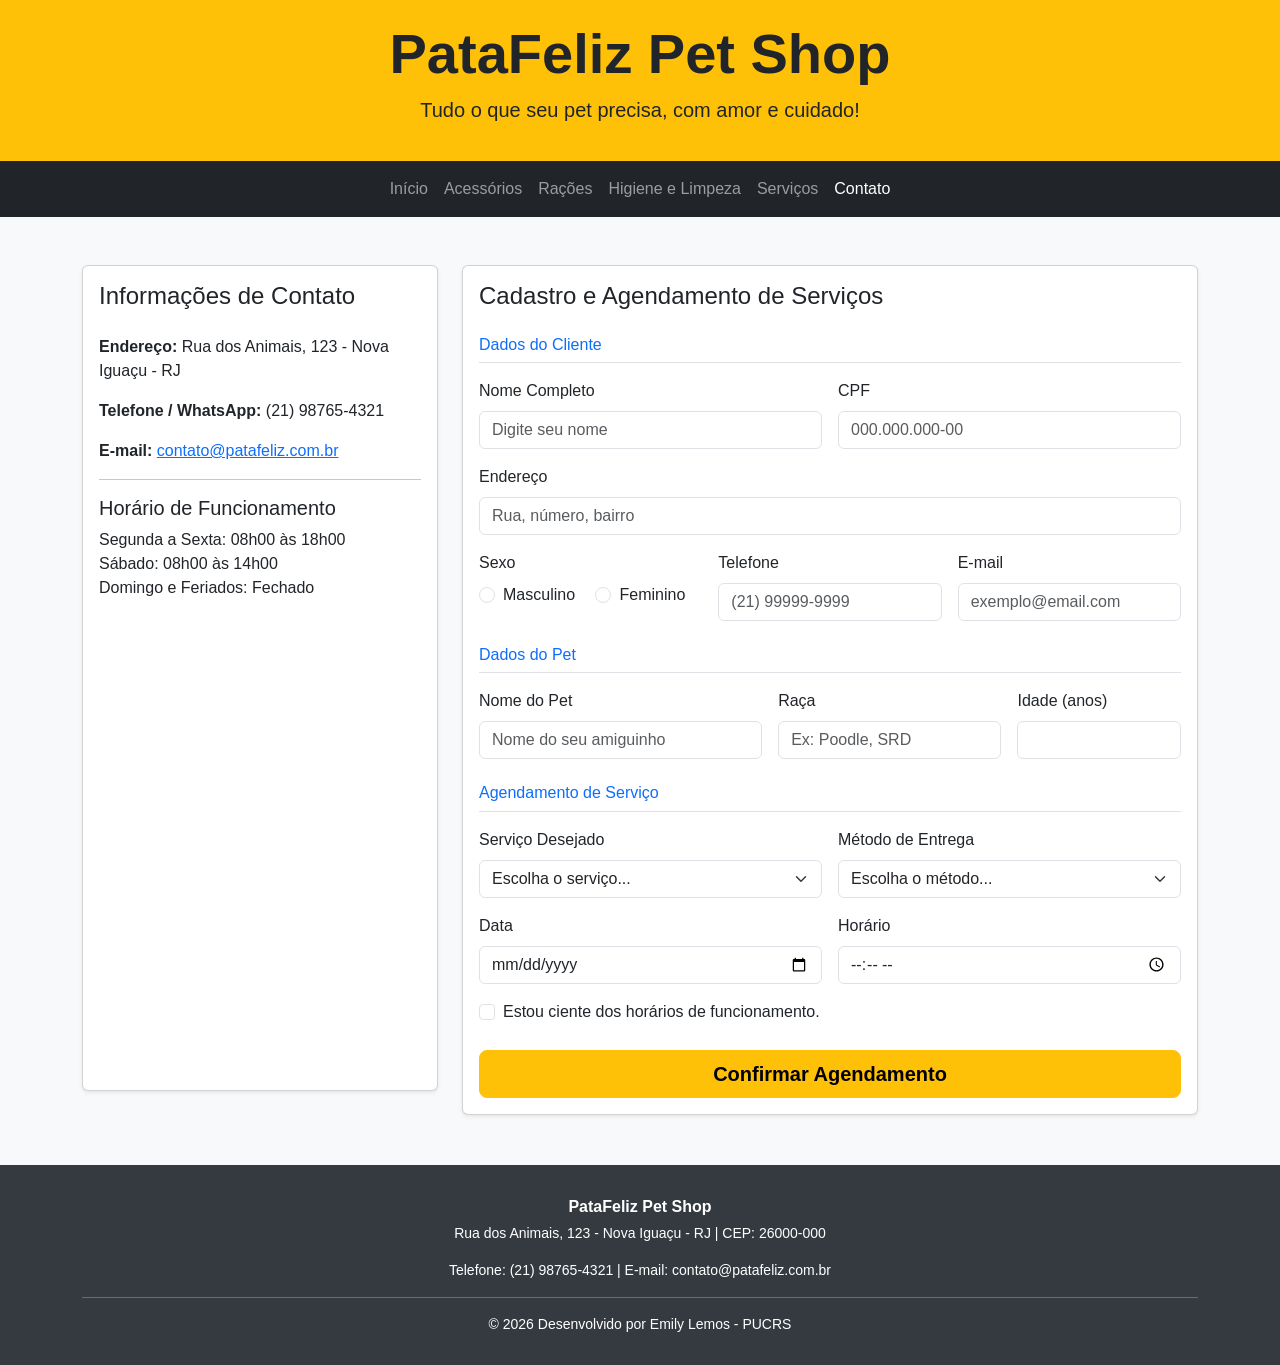
<file: contato.html>
<!DOCTYPE html>
<html lang="pt-BR">
<head>
    <meta charset="UTF-8">
    <meta name="viewport" content="width=device-width, initial-scale=1.0">
    <title>PataFeliz Pet Shop - Contato e Agendamento</title>
    <link href="https://cdn.jsdelivr.net/npm/bootstrap@5.3.0/dist/css/bootstrap.min.css" rel="stylesheet">
    <link rel="stylesheet" href="style.css">
</head>
<body>

    <!-- Cabeçalho -->
    <header class="container-fluid text-dark">
        <h1 class="display-4 fw-bold">PataFeliz Pet Shop</h1>
        <p class="lead">Tudo o que seu pet precisa, com amor e cuidado!</p>
    </header>

    <!-- Navegação -->
    <nav class="navbar navbar-expand-lg navbar-dark bg-dark sticky-top">
        <div class="container">
            <button class="navbar-toggler" type="button" data-bs-toggle="collapse" data-bs-target="#navbarNav">
                <span class="navbar-toggler-icon"></span>
            </button>
            <div class="collapse navbar-collapse justify-content-center" id="navbarNav">
                <ul class="navbar-nav">
                    <li class="nav-item"><a class="nav-link" href="index.html">Início</a></li>
                    <li class="nav-item"><a class="nav-link" href="acessorios.html">Acessórios</a></li>
                    <li class="nav-item"><a class="nav-link" href="racoes.html">Rações</a></li>
                    <li class="nav-item"><a class="nav-link" href="higiene.html">Higiene e Limpeza</a></li>
                    <li class="nav-item"><a class="nav-link" href="servicos.html">Serviços</a></li>
                    <li class="nav-item"><a class="nav-link active" href="contato.html">Contato</a></li>
                </ul>
            </div>
        </div>
    </nav>

    <main class="container my-5">
        <div class="row">
            <!-- Informações de Contato -->
            <div class="col-md-4 mb-4">
                <div class="card h-100 shadow-sm">
                    <div class="card-body">
                        <h2 class="h4 mb-4">Informações de Contato</h2>
                        <p><strong>Endereço:</strong> Rua dos Animais, 123 - Nova Iguaçu - RJ</p>
                        <p><strong>Telefone / WhatsApp:</strong> (21) 98765-4321</p>
                        <p><strong>E-mail:</strong> <a href="mailto:contato@patafeliz.com.br">contato@patafeliz.com.br</a></p>
                        <hr>
                        <h3 class="h5">Horário de Funcionamento</h3>
                        <ul class="list-unstyled">
                            <li>Segunda a Sexta: 08h00 às 18h00</li>
                            <li>Sábado: 08h00 às 14h00</li>
                            <li>Domingo e Feriados: Fechado</li>
                        </ul>
                    </div>
                </div>
            </div>

            <!-- Formulário de Cadastro e Agendamento -->
            <div class="col-md-8">
                <div class="card shadow-sm">
                    <div class="card-body">
                        <h2 class="h4 mb-4">Cadastro e Agendamento de Serviços</h2>
                        <form id="form-agendamento" class="needs-validation" novalidate>
                            
                            <!-- Dados do Cliente -->
                            <h3 class="h6 text-primary border-bottom pb-2 mb-3">Dados do Cliente</h3>
                            <div class="row g-3 mb-4">
                                <div class="col-md-6">
                                    <label for="nomeCliente" class="form-label">Nome Completo</label>
                                    <input type="text" class="form-control" id="nomeCliente" placeholder="Digite seu nome" required>
                                </div>
                                <div class="col-md-6">
                                    <label for="cpfCliente" class="form-label">CPF</label>
                                    <input type="text" class="form-control" id="cpfCliente" placeholder="000.000.000-00" required>
                                </div>
                                <div class="col-md-12">
                                    <label for="enderecoCliente" class="form-label">Endereço</label>
                                    <input type="text" class="form-control" id="enderecoCliente" placeholder="Rua, número, bairro" required>
                                </div>
                                <div class="col-md-4">
                                    <label class="form-label d-block">Sexo</label>
                                    <div class="form-check form-check-inline">
                                        <input class="form-check-input" type="radio" name="sexo" id="sexoM" value="M" required>
                                        <label class="form-check-label" for="sexoM">Masculino</label>
                                    </div>
                                    <div class="form-check form-check-inline">
                                        <input class="form-check-input" type="radio" name="sexo" id="sexoF" value="F">
                                        <label class="form-check-label" for="sexoF">Feminino</label>
                                    </div>
                                </div>
                                <div class="col-md-4">
                                    <label for="telCliente" class="form-label">Telefone</label>
                                    <input type="tel" class="form-control" id="telCliente" placeholder="(21) 99999-9999" required>
                                </div>
                                <div class="col-md-4">
                                    <label for="emailCliente" class="form-label">E-mail</label>
                                    <input type="email" class="form-control" id="emailCliente" placeholder="exemplo@email.com" required>
                                </div>
                            </div>

                            <!-- Dados do Pet -->
                            <h3 class="h6 text-primary border-bottom pb-2 mb-3">Dados do Pet</h3>
                            <div class="row g-3 mb-4">
                                <div class="col-md-5">
                                    <label for="nomePet" class="form-label">Nome do Pet</label>
                                    <input type="text" class="form-control" id="nomePet" placeholder="Nome do seu amiguinho" required>
                                </div>
                                <div class="col-md-4">
                                    <label for="racaPet" class="form-label">Raça</label>
                                    <input type="text" class="form-control" id="racaPet" placeholder="Ex: Poodle, SRD" required>
                                </div>
                                <div class="col-md-3">
                                    <label for="idadePet" class="form-label">Idade (anos)</label>
                                    <input type="number" class="form-control" id="idadePet" min="0" max="30" required>
                                </div>
                            </div>

                            <!-- Agendamento -->
                            <h3 class="h6 text-primary border-bottom pb-2 mb-3">Agendamento de Serviço</h3>
                            <div class="row g-3 mb-4">
                                <div class="col-md-6">
                                    <label for="servico" class="form-label">Serviço Desejado</label>
                                    <select class="form-select" id="servico" required>
                                        <option value="" selected disabled>Escolha o serviço...</option>
                                        <option value="banho">Banho</option>
                                        <option value="tosa">Tosa</option>
                                        <option value="banho_tosa">Banho e Tosa</option>
                                    </select>
                                </div>
                                <div class="col-md-6">
                                    <label for="metodo" class="form-label">Método de Entrega</label>
                                    <select class="form-select" id="metodo" required>
                                        <option value="" selected disabled>Escolha o método...</option>
                                        <option value="local">Entrega no Local</option>
                                        <option value="tele">Tele-busca (Agendada)</option>
                                    </select>
                                </div>
                                <div class="col-md-6">
                                    <label for="dataAgendamento" class="form-label">Data</label>
                                    <input type="date" class="form-control" id="dataAgendamento" required>
                                </div>
                                <div class="col-md-6">
                                    <label for="horaAgendamento" class="form-label">Horário</label>
                                    <input type="time" class="form-control" id="horaAgendamento" required>
                                </div>
                                <div class="col-12">
                                    <div class="form-check">
                                        <input class="form-check-input" type="checkbox" id="termos" required>
                                        <label class="form-check-label" for="termos">
                                            Estou ciente dos horários de funcionamento.
                                        </label>
                                    </div>
                                </div>
                            </div>

                            <div class="d-grid">
                                <button type="submit" class="btn btn-warning btn-lg fw-bold">Confirmar Agendamento</button>
                            </div>
                        </form>
                    </div>
                </div>
            </div>
        </div>
    </main>

    <footer class="text-center">
        <div class="container">
            <p class="mb-1"><strong>PataFeliz Pet Shop</strong></p>
            <p class="small">Rua dos Animais, 123 - Nova Iguaçu - RJ | CEP: 26000-000</p>
            <p class="small">Telefone: (21) 98765-4321 | E-mail: contato@patafeliz.com.br</p>
            <hr class="bg-light">
            <p class="small mb-0">&copy; 2026 Desenvolvido por Emily Lemos - PUCRS</p>
        </div>
    </footer>

    <script src="https://cdn.jsdelivr.net/npm/bootstrap@5.3.0/dist/js/bootstrap.bundle.min.js"></script>
    <script src="script.js"></script>
    <script>
document.getElementById('form-agendamento').addEventListener('submit', function (e) {
    e.preventDefault();

    if (!this.checkValidity()) {
        this.classList.add('was-validated');
        return;
    }

    const nome = document.getElementById('nomeCliente').value;
    const pet = document.getElementById('nomePet').value;
    const servico = document.getElementById('servico');
    const servicoTexto = servico.options[servico.selectedIndex].text;
    const data = document.getElementById('dataAgendamento').value;
    const hora = document.getElementById('horaAgendamento').value;

    const [ano, mes, dia] = data.split('-');
    const dataFormatada = `${dia}/${mes}/${ano}`;

    alert(
        `✅ Agendamento Confirmado!\n\n` +
        `👤 Cliente: ${nome}\n` +
        `🐾 Pet: ${pet}\n` +
        `✂️ Serviço: ${servicoTexto}\n` +
        `📅 Data: ${dataFormatada}\n` +
        `🕐 Horário: ${hora}\n\n` +
        `Em breve entraremos em contato. Obrigado! 🐶🐱`
    );
});
</script>
</body>
</html>
</file>
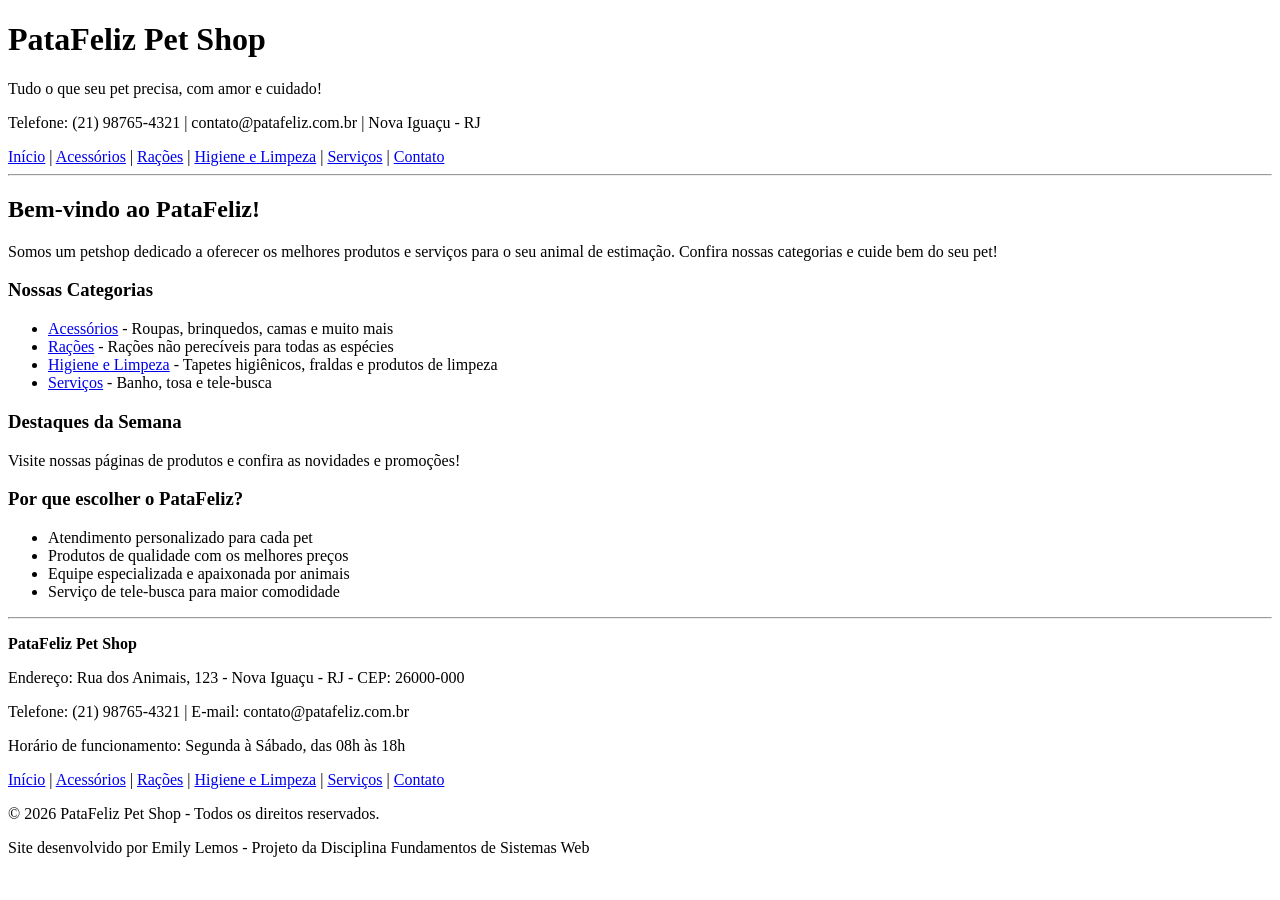
<file: index (1).html>
<!DOCTYPE html>
<html lang="pt-BR">
<head>
  <meta charset="UTF-8">
  <meta name="viewport" content="width=device-width, initial-scale=1.0">
  <title>PataFeliz Pet Shop</title>
</head>
<body>
  <header>
    <h1>PataFeliz Pet Shop</h1>
    <p>Tudo o que seu pet precisa, com amor e cuidado!</p>
    <p>Telefone: (21) 98765-4321 | contato@patafeliz.com.br | Nova Iguaçu - RJ</p>

    <nav>
      <a href="index.html">Início</a> |
      <a href="acessorios.html">Acessórios</a> |
      <a href="racoes.html">Rações</a> |
      <a href="higiene.html">Higiene e Limpeza</a> |
      <a href="servicos.html">Serviços</a> |
      <a href="contato.html">Contato</a>
    </nav>
  </header>

  <hr>

  <main>
    <h2>Bem-vindo ao PataFeliz!</h2>
    <p>
      Somos um petshop dedicado a oferecer os melhores produtos e serviços para o seu animal de estimação.
      Confira nossas categorias e cuide bem do seu pet!
    </p>

    <h3>Nossas Categorias</h3>

    <ul>
      <li><a href="acessorios.html">Acessórios</a> - Roupas, brinquedos, camas e muito mais</li>
      <li><a href="racoes.html">Rações</a> - Rações não perecíveis para todas as espécies</li>
      <li><a href="higiene.html">Higiene e Limpeza</a> - Tapetes higiênicos, fraldas e produtos de limpeza</li>
      <li><a href="servicos.html">Serviços</a> - Banho, tosa e tele-busca</li>
    </ul>

    <h3>Destaques da Semana</h3>
    <p>Visite nossas páginas de produtos e confira as novidades e promoções!</p>

    <h3>Por que escolher o PataFeliz?</h3>
    <ul>
      <li>Atendimento personalizado para cada pet</li>
      <li>Produtos de qualidade com os melhores preços</li>
      <li>Equipe especializada e apaixonada por animais</li>
      <li>Serviço de tele-busca para maior comodidade</li>
    </ul>
  </main>

  <hr>

  <footer>
    <p><strong>PataFeliz Pet Shop</strong></p>
    <p>Endereço: Rua dos Animais, 123 - Nova Iguaçu - RJ - CEP: 26000-000</p>
    <p>Telefone: (21) 98765-4321 | E-mail: contato@patafeliz.com.br</p>
    <p>Horário de funcionamento: Segunda à Sábado, das 08h às 18h</p>
    <nav>
      <a href="index.html">Início</a> |
      <a href="acessorios.html">Acessórios</a> |
      <a href="racoes.html">Rações</a> |
      <a href="higiene.html">Higiene e Limpeza</a> |
      <a href="servicos.html">Serviços</a> |
      <a href="contato.html">Contato</a>
    </nav>
    <p>&copy; 2026 PataFeliz Pet Shop - Todos os direitos reservados.</p>
    <p>Site desenvolvido por Emily Lemos - Projeto da Disciplina Fundamentos de Sistemas Web</p>
  </footer>

</body>
</html>
</file>
<file: style.css>
/* Estilos personalizados para o PataFeliz Petshop */
body {
    font-family: 'Segoe UI', Tahoma, Geneva, Verdana, sans-serif;
    background-color: #f8f9fa;
}

header {
    background-color: #ffc107; /* Amarelo Pet */
    padding: 20px 0;
    text-align: center;
}

.navbar {
    margin-bottom: 20px;
}

.card-img-top {
    height: 200px;
    object-fit: cover;
}

footer {
    background-color: #343a40;
    color: white;
    padding: 30px 0;
    margin-top: 50px;
}

.carousel-item img {
    height: 400px;
    object-fit: cover;
}

/* Acessibilidade: Foco visível */
a:focus, button:focus {
    outline: 3px solid #ffc107;
}
</file>
